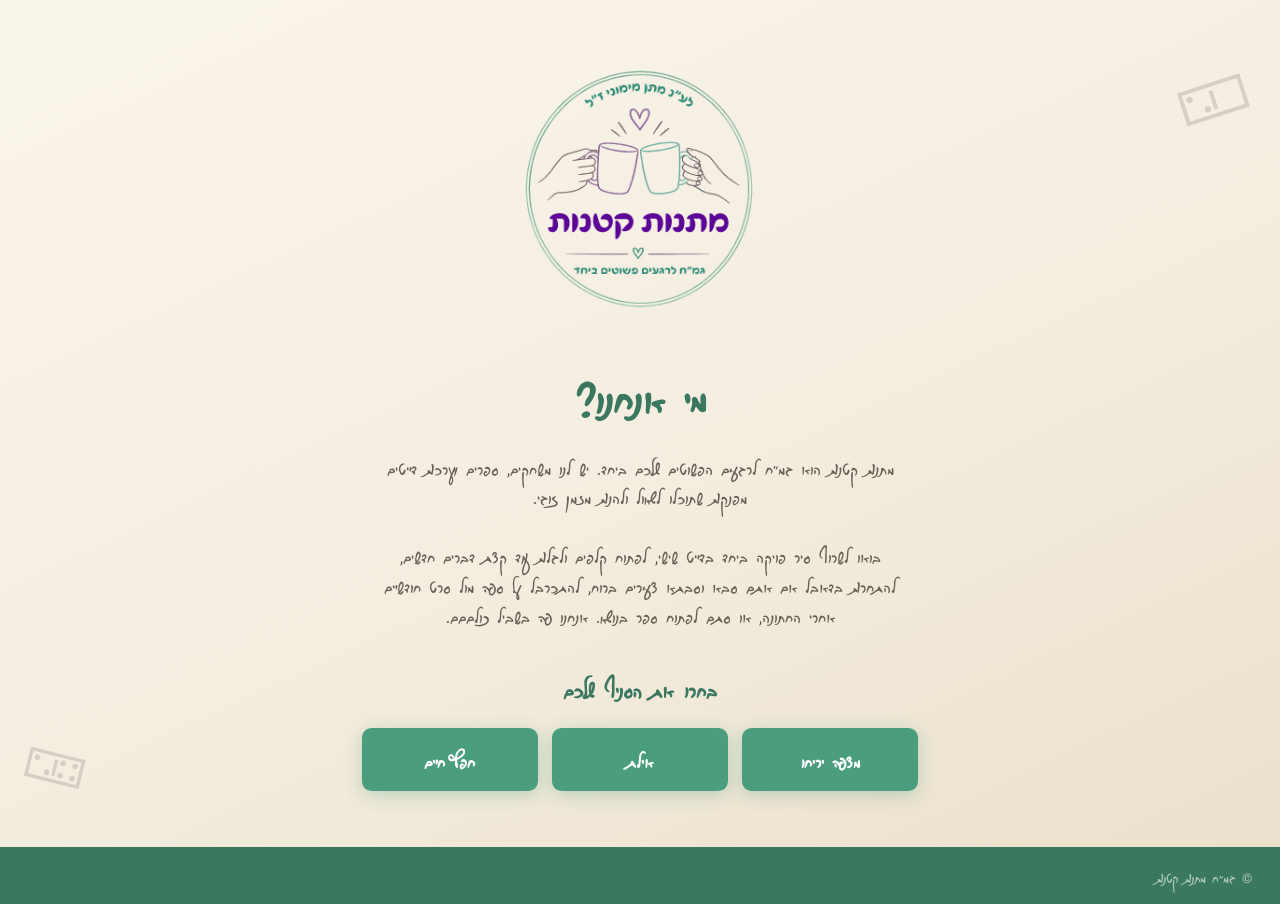
<file: index.html>
<!DOCTYPE html>
<html lang="he" dir="rtl">
<head>
<meta charset="UTF-8"/>
<meta name="theme-color" content="#4A9E7E"/>
<!-- Google tag (gtag.js) -->
<script async src="https://www.googletagmanager.com/gtag/js?id=G-804JS3PX6V"></script>
<script>
  window.dataLayer = window.dataLayer || [];
  function gtag(){dataLayer.push(arguments);}
  gtag('js', new Date());
  gtag('config', 'G-804JS3PX6V');
</script>

<link rel="icon" href="data:image/svg+xml,<svg xmlns='http://www.w3.org/2000/svg' viewBox='0 0 100 100'><text y='.9em' font-size='90'>♥</text></svg>"/>
<meta name="viewport" content="width=device-width,initial-scale=1.0"/>
<title>מתנות קטנות</title>
<link href="https://fonts.googleapis.com/css2?family=Frank+Ruhl+Libre:wght@400;700&family=Heebo:wght@300;400;600&family=Dancing+Script:wght@600&display=swap" rel="stylesheet"/>
<link rel="stylesheet" href="style.css">
</head>
<body>

<!-- LANDING: gemach explanation + branch selection -->
<section class="hero landing">
  <div class="deco" style="top:1.5rem;right:2rem;transform:rotate(-18deg)">&#127039;</div>
  <div class="deco" style="bottom:2rem;left:1.5rem;transform:rotate(14deg);font-size:3rem">&#127043;</div>
  <img class="logo-img" src="logo.gif" alt="מתנות קטנות"/>
  <h1 id="intro-title"></h1>
  <p id="intro-body"></p>
  <h2 class="pick-title">בחרו את הסניף שלכם</h2>
  <div class="branch-picker">
    <a class="btn-hero" href="mitzpe.html">מצפה יריחו</a>
    <a class="btn-hero" href="eilat.html">אילת</a>
    <a class="btn-hero" href="hafetz-haim.html">חפץ חיים</a>
  </div>
</section>

<footer class="footer">
  <span class="footer-text">&#169; גמ"ח מתנות קטנות</span>
</footer>

<script type="module">
  // The explanation text lives in shared.js - the same text the branch pages show.
  import { INTRO_TITLE, INTRO_BODY_HTML } from './shared.js';
  document.getElementById('intro-title').textContent = INTRO_TITLE;
  document.getElementById('intro-body').innerHTML = INTRO_BODY_HTML;
</script>
</body>
</html>
</file>
<file: style.css>
@font-face {
  font-family:'SiteFont';
  src:local('Dancing Script');
  font-weight:normal;font-style:normal;
  unicode-range:U+0020-007F;
}
@font-face {
  font-family:'SiteFont';
  src:url('[data-uri]') format('woff2');
  font-weight:normal;font-style:normal;
}
*,*::before,*::after{box-sizing:border-box;margin:0;padding:0}
:root{
  --teal:#4A9E7E;--teal-dark:#3A7860;--teal-light:#EAF5F0;--teal-mid:#BEE0D4;
  --lav:#7B5EA7;--lav-light:#EFE8F5;
  --cream:#F4EDE0;--cream-warm:#EBE0CB;--paper:#FAF5EB;
  --text:#2A2620;--text-mid:#6A6055;--text-light:#9C9082;
  --border:#D8CEBA;--white:#FEFAF3;
}
html{direction:rtl;scroll-behavior:smooth}
body{background:var(--cream);font-family:'SiteFont','Heebo',sans-serif;color:var(--text);min-height:100vh;font-size:19px}

/* NAV */
.nav{background:var(--paper);border-bottom:1px solid var(--border);display:flex;align-items:center;justify-content:space-between;padding:0 .75rem;height:56px;position:sticky;top:0;z-index:300;box-shadow:0 2px 14px rgba(58,120,96,.07);overflow:hidden}
.nav-brand{font-size:1.15rem;color:var(--teal-dark);font-weight:700;cursor:pointer;display:flex;align-items:center;gap:.3rem;text-decoration:none;white-space:nowrap}
.nav-brand span{color:var(--lav)}
.nav-links{display:flex;gap:.2rem;list-style:none;flex-wrap:nowrap}
.nav-btn{background:none;border:none;cursor:pointer;font-family:'SiteFont','Heebo',sans-serif;font-size:.92rem;color:var(--text-mid);padding:.3rem .5rem;border-radius:.4rem;transition:all .2s;white-space:nowrap}
.nav-btn:hover,.nav-btn.on{color:var(--teal-dark);background:var(--teal-light);font-weight:600}

/* HERO */
.hero{background:linear-gradient(155deg,var(--paper) 0%,var(--cream) 55%,var(--cream-warm) 100%);padding:3rem 1.5rem 2.5rem;text-align:center;position:relative;overflow:hidden}
.deco{position:absolute;opacity:.15;pointer-events:none;font-size:3.5rem}
.logo-img{width:280px;height:280px;object-fit:contain;display:block;margin:0 auto 1.2rem}
.hero h1{font-size:clamp(1.7rem,3.5vw,2.4rem);color:var(--teal-dark);margin-bottom:.9rem}
.hero p{color:var(--text-mid);font-size:1rem;max-width:520px;margin:0 auto 1.8rem;line-height:1.85;font-weight:300}
.hero p strong{color:var(--teal-dark);font-weight:700}
.btn-hero{display:inline-block;background:var(--teal);color:#fff;border:none;padding:.82rem 2.2rem;border-radius:.6rem;font-family:'SiteFont','Heebo',sans-serif;font-size:1rem;font-weight:700;cursor:pointer;transition:all .22s;box-shadow:0 4px 18px rgba(74,158,126,.33)}
.btn-hero:hover{background:var(--teal-dark);transform:translateY(-2px)}
a.btn-hero{text-decoration:none}
.landing{padding-bottom:3.5rem}
.landing .pick-title{font-size:1.25rem;color:var(--teal-dark);margin:2.2rem 0 1.1rem}
.branch-picker{display:flex;flex-wrap:wrap;justify-content:center;gap:.9rem}
.branch-picker .btn-hero{min-width:11rem}

/* HOW IT WORKS */
.how-sec{background:var(--teal-light);border-top:1px solid var(--teal-mid);border-bottom:1px solid var(--teal-mid);padding:2.5rem 1.5rem}
.how-inner{max-width:600px;margin:0 auto;text-align:center}
.how-inner h2{font-size:1.6rem;color:var(--teal-dark);margin-bottom:1.25rem}
.how-inner p{color:var(--text-mid);line-height:1.9;font-size:.97rem;font-weight:300;margin-bottom:2rem;text-align:right}
.how-inner a.inline-link{color:var(--teal-dark);font-weight:700;text-decoration:underline;cursor:pointer}
.wa-link{display:inline-block;background:#25D366;color:#fff;padding:.3rem .9rem;border-radius:2rem;text-decoration:none;font-weight:600;font-size:.88rem;margin-top:.5rem}
.action-btns{display:flex;gap:1rem;justify-content:center;flex-wrap:wrap;margin-top:1.5rem}
.action-btn{padding:1rem 0;border:none;border-radius:.75rem;font-family:'SiteFont','Heebo',sans-serif;font-size:1rem;font-weight:700;cursor:pointer;transition:all .22s;box-shadow:0 4px 16px rgba(0,0,0,.1);width:200px;text-align:center}
.borrow-action{background:var(--teal);color:#fff}
.borrow-action:hover{background:var(--teal-dark);transform:translateY(-2px)}
.return-action{background:var(--white);color:var(--teal-dark);border:2px solid var(--teal-mid)}
.return-action:hover{background:var(--teal-light);transform:translateY(-2px)}

/* CATALOG */
.catalog{max-width:1080px;margin:0 auto;padding:2.5rem 1.5rem}
.cat-head{margin-bottom:1.5rem;text-align:center}
.cat-head h2{font-size:1.5rem;color:var(--teal-dark);margin-bottom:.9rem}
.heart-anim{display:inline-block;animation:heartPulse 2.5s ease-in-out infinite}
@keyframes heartPulse{0%,100%{transform:scale(1)}50%{transform:scale(1.18)}}
.filters{display:flex;gap:.4rem;align-items:center;flex-wrap:wrap;justify-content:center}
.fb-cat{background:none;border:1.5px solid var(--teal-mid);padding:.35rem .95rem;border-radius:2rem;font-family:'SiteFont','Heebo',sans-serif;font-size:.85rem;color:var(--teal-dark);cursor:pointer;transition:all .2s;font-weight:500;white-space:nowrap;min-width:fit-content}
.fb-cat:hover,.fb-cat.on{border-color:var(--teal);background:var(--teal);color:#fff;font-weight:700}
.grid{display:grid;grid-template-columns:repeat(auto-fill,minmax(240px,1fr));gap:1.25rem}
.card{background:var(--white);border:1px solid var(--border);border-radius:1rem;overflow:hidden;transition:all .25s;cursor:pointer;opacity:0;animation:fadeUp .5s ease forwards;display:flex;flex-direction:column}
@keyframes fadeUp{from{opacity:0;transform:translateY(22px)}to{opacity:1;transform:translateY(0)}}
.card:hover{transform:translateY(-3px);box-shadow:0 8px 28px rgba(58,120,96,.12);border-color:var(--teal-mid)}
.card.dim{opacity:.55}
.card-img{width:100%;height:160px;max-height:160px;object-fit:contain;background:#fff;padding:.75rem;flex-shrink:0}
.card-body{padding:1.1rem 1.2rem 1.3rem}
.cbadge{display:inline-block;font-size:.72rem;font-weight:700;padding:.17rem .6rem;border-radius:2rem;background:var(--teal-light);color:var(--teal-dark);margin-bottom:.6rem}
.cname{font-size:1.08rem;color:var(--text);margin-bottom:.3rem;font-weight:700}
.cdesc{font-size:.85rem;color:var(--text-mid);line-height:1.5;margin-bottom:.8rem;font-weight:300}
.sdot{display:inline-flex;align-items:center;gap:.35rem;font-size:.77rem;font-weight:700;margin-bottom:.7rem}
.sdot::before{content:'';width:7px;height:7px;border-radius:50%;background:currentColor;display:inline-block}
.sdot.av{color:#2E8A58}.sdot.tk{color:#A0602A}
.bbtn{width:100%;padding:.6rem;border-radius:.5rem;background:var(--teal);color:#fff;border:none;font-family:'SiteFont','Heebo',sans-serif;font-size:.89rem;font-weight:700;cursor:pointer;transition:background .2s}
.bbtn:hover{background:var(--teal-dark)}
.bbtn:disabled{background:var(--cream-warm);color:var(--text-light);cursor:not-allowed}

/* ITEM MODAL */
.modal-overlay{position:fixed;inset:0;background:rgba(42,38,32,.55);backdrop-filter:blur(4px);z-index:500;display:flex;align-items:center;justify-content:center;padding:1rem}
.modal{background:var(--white);border-radius:1.25rem;width:100%;max-width:580px;max-height:90vh;overflow-y:auto;box-shadow:0 20px 60px rgba(42,38,32,.22);position:relative}
.modal-img{width:100%;height:220px;object-fit:contain;background:#fff;border-radius:1.25rem 1.25rem 0 0;padding:.5rem}
.modal-body{padding:1.75rem}
.modal-body h2{font-size:1.5rem;color:var(--teal-dark);margin-bottom:.35rem}
.mdesc{color:var(--text-mid);font-size:.95rem;line-height:1.75;margin-bottom:1.25rem;font-weight:300}
.kit-section{background:var(--teal-light);border-radius:.75rem;padding:1rem 1.25rem;margin-bottom:.85rem;border-right:4px solid var(--teal)}
.kit-section h4{font-size:1rem;color:var(--teal-dark);margin-bottom:.5rem}
.kit-section p{font-size:.88rem;color:var(--text-mid);line-height:1.6;font-weight:300}
.kit-section.orange{background:#FDF0E8;border-right-color:#D4824A}
.kit-section.orange h4{color:#D4824A}
.modal-close{position:absolute;top:1rem;left:1rem;background:rgba(255,255,255,.85);border:none;border-radius:50%;width:34px;height:34px;font-size:1.1rem;cursor:pointer}
.modal-borrow-btn{width:100%;padding:.88rem;background:var(--teal);color:#fff;border:none;border-radius:.6rem;font-family:'SiteFont','Heebo',sans-serif;font-size:1rem;font-weight:700;cursor:pointer;margin-top:1.25rem;transition:all .2s}
.modal-borrow-btn:disabled{background:var(--cream-warm);color:var(--text-light);cursor:not-allowed}

/* BORROW/RETURN SECTION */
.action-sec{background:var(--teal-light);border-top:1.5px solid var(--teal-mid);padding:3rem 1.5rem}
.binner{max-width:540px;margin:0 auto}
.binner h2{font-size:1.45rem;color:var(--teal-dark);margin-bottom:.35rem}
.sub{color:var(--text-mid);font-size:.88rem;margin-bottom:1.5rem}
.bpreview{display:flex;align-items:center;gap:1rem;background:var(--white);border:1px solid var(--teal-mid);border-radius:.75rem;padding:1rem 1.25rem;margin-bottom:1.75rem}
.bpreview .bi{font-size:2rem}
.bpreview strong{font-size:1.05rem;color:var(--teal-dark);display:block}
.bpreview span{font-size:.83rem;color:var(--text-mid)}
.frow{display:grid;grid-template-columns:1fr 1fr;gap:1rem;margin-bottom:1rem}
.fg{margin-bottom:.95rem}
.fg label{display:block;font-size:.83rem;font-weight:700;color:var(--text);margin-bottom:.35rem}
.fg input,.fg textarea,.fg select{width:100%;padding:.68rem .95rem;border:1.5px solid var(--border);border-radius:.5rem;font-family:'SiteFont','Heebo',sans-serif;font-size:.93rem;color:var(--text);background:var(--white);outline:none;direction:rtl;transition:border-color .2s}
.fg input:focus,.fg textarea:focus{border-color:var(--teal)}
.sbtn{width:100%;padding:.88rem;background:var(--teal);color:#fff;border:none;border-radius:.6rem;font-family:'SiteFont','Heebo',sans-serif;font-size:.98rem;font-weight:700;cursor:pointer;transition:all .2s;box-shadow:0 4px 16px rgba(74,158,126,.28);margin-top:.4rem}
.sbtn:hover{background:var(--teal-dark)}
.clnk{text-align:center;margin-top:.9rem}
.clnk button{background:none;border:none;color:var(--text-light);font-size:.86rem;cursor:pointer;text-decoration:underline;font-family:'SiteFont','Heebo',sans-serif}
.sbox{text-align:center;padding:2rem 0}
.sbox .si{font-size:3.2rem;margin-bottom:1rem}
.sbox h3{font-size:1.55rem;color:var(--teal-dark);margin-bottom:.5rem}
.sbox p{color:var(--text-mid);font-size:.93rem;line-height:1.75}
.pickup-box{background:var(--white);border:1px solid var(--teal-mid);border-radius:.75rem;padding:1rem 1.25rem;margin-top:1rem;font-size:.88rem;color:var(--text-mid);line-height:1.7;text-align:right}
.pickup-box strong{color:var(--teal-dark);display:block;margin-bottom:.3rem}
.borrow-grid{display:grid;grid-template-columns:repeat(auto-fill,minmax(160px,1fr));gap:.85rem;margin-bottom:1.5rem}
.borrow-card{background:var(--white);border:1.5px solid var(--border);border-radius:.85rem;padding:.85rem;cursor:pointer;transition:all .2s;text-align:center}
.borrow-card:hover{border-color:var(--teal);transform:translateY(-2px);box-shadow:0 6px 20px rgba(74,158,126,.15)}
.borrow-card .bc-img{width:100%;height:90px;object-fit:contain;background:#fff;border-radius:.5rem;margin-bottom:.5rem;padding:.25rem}
.borrow-card .bc-name{font-weight:700;font-size:.88rem;color:var(--text);margin-bottom:.2rem}
.borrow-card .bc-cat{font-size:.72rem;color:var(--teal-dark);background:var(--teal-light);padding:.12rem .5rem;border-radius:2rem;display:inline-block}
.r-loan-item{display:flex;align-items:center;justify-content:space-between;padding:.85rem 1.1rem;background:var(--white);border:1px solid var(--border);border-radius:.75rem;margin-bottom:.6rem;gap:.75rem;flex-wrap:wrap}
.r-loan-name{font-weight:600;color:var(--text);flex:1}
.r-loan-date{font-size:.8rem;color:var(--text-light)}
.r-return-btn{padding:.45rem 1.1rem;background:var(--teal);color:#fff;border:none;border-radius:.45rem;font-family:'SiteFont','Heebo',sans-serif;font-size:.85rem;font-weight:700;cursor:pointer}

/* ABOUT */
.about-page{max-width:680px;margin:0 auto;padding:5rem 1.5rem;text-align:center}

/* FOOTER */
.footer{background:var(--teal-dark);padding:.85rem 1.75rem;display:flex;align-items:center;justify-content:space-between;gap:1rem;flex-wrap:wrap}
.footer-text{color:rgba(255,255,255,.6);font-size:.82rem}
.footer-admin-btn{background:none;border:1px solid rgba(255,255,255,.2);color:rgba(255,255,255,.5);font-family:'SiteFont','Heebo',sans-serif;font-size:.74rem;padding:.26rem .78rem;border-radius:2rem;cursor:pointer;transition:all .2s;white-space:nowrap}
.footer-admin-btn:hover{border-color:rgba(255,255,255,.6);color:rgba(255,255,255,.9)}

/* ADMIN */
.admin-wrap{max-width:900px;margin:0 auto;padding:2rem 1rem}
.admin-login-box{max-width:340px;margin:4rem auto;text-align:center}
.atabs{display:flex;gap:.4rem;margin-bottom:1.75rem;background:var(--white);padding:.38rem;border-radius:.7rem;border:1px solid var(--border);width:fit-content;max-width:100%;overflow-x:auto}
.atab{padding:.5rem 1.2rem;border-radius:.5rem;border:none;font-family:'SiteFont','Heebo',sans-serif;font-size:.88rem;cursor:pointer;transition:all .2s;background:none;color:var(--text-mid);white-space:nowrap}
.atab.on{background:var(--teal);color:#fff;font-weight:700}
.asec{background:var(--white);border:1px solid var(--border);border-radius:1rem;padding:1.4rem;margin-bottom:1.2rem}
.asec h3{font-size:1.1rem;color:var(--teal-dark);margin-bottom:1rem;font-weight:700}
.lrow{display:grid;grid-template-columns:50px 1fr auto;align-items:center;gap:.5rem .7rem;padding:.7rem .9rem;background:var(--cream);border:1px solid var(--border);border-radius:.5rem;margin-bottom:.4rem;font-size:.84rem}
.lrow .lid{font-weight:700;color:var(--teal);font-size:.8rem}
.lrow .lname{font-weight:600}
.lrow .linfo{color:var(--text-mid);font-size:.78rem;grid-column:2}
.sbadge{font-size:.7rem;font-weight:700;padding:.16rem .55rem;border-radius:2rem;white-space:nowrap}
.sbadge.act{background:rgba(74,158,126,.14);color:#2A7A50}
.sbadge.ret{background:rgba(155,142,196,.14);color:#6252A2}
.lhead{display:grid;grid-template-columns:50px 1fr 100px 80px;align-items:center;gap:.5rem .7rem;padding:.35rem .9rem;font-size:.76rem;color:var(--text-mid);font-weight:700}
.lhead span{cursor:pointer;user-select:none;display:inline-flex;align-items:center;gap:.2rem}
.lhead span:hover{color:var(--teal-dark)}
.lhead span.sort-on{color:var(--teal-dark)}
.sort-arrow{font-size:.7rem}
.stat-cards{display:grid;grid-template-columns:repeat(auto-fit,minmax(130px,1fr));gap:.7rem;margin-bottom:1.2rem}
.stat-card{background:var(--white);border:1px solid var(--border);border-radius:.8rem;padding:.9rem 1rem;text-align:center}
.stat-card .sv{font-size:1.6rem;font-weight:700;color:var(--teal-dark)}
.stat-card .sl{font-size:.76rem;color:var(--text-mid);margin-top:.2rem}
.bar-row{display:flex;align-items:center;gap:.6rem;margin-bottom:.55rem;font-size:.82rem}
.bar-label{width:110px;flex-shrink:0;color:var(--text-mid);overflow:hidden;text-overflow:ellipsis;white-space:nowrap}
.bar-track{flex:1;background:var(--teal-light);border-radius:.4rem;height:1.15rem;overflow:hidden}
.bar-fill{height:100%;background:var(--teal);border-radius:.4rem;transition:width .4s ease}
.bar-fill.lav{background:var(--lav)}
.bar-val{width:34px;text-align:left;font-weight:700;color:var(--teal-dark);flex-shrink:0}
.trend-chart{display:flex;align-items:flex-end;gap:.5rem;height:120px;padding:0 .3rem}
.trend-bar{flex:1;display:flex;flex-direction:column;align-items:center;gap:.3rem;justify-content:flex-end;height:100%}
.trend-bar-fill{width:100%;background:var(--teal);border-radius:.3rem .3rem 0 0;min-height:2px}
.trend-bar-label{font-size:.68rem;color:var(--text-mid);white-space:nowrap}
.trend-bar-val{font-size:.72rem;font-weight:700;color:var(--teal-dark)}
.retbtn{padding:.28rem .7rem;border-radius:.4rem;font-size:.76rem;font-weight:700;border:1.5px solid var(--teal);color:var(--teal);background:none;cursor:pointer;white-space:nowrap}
.retbtn:hover{background:var(--teal);color:#fff}
.irow{display:flex;align-items:center;gap:.4rem;padding:.6rem .9rem;background:var(--cream);border:1px solid var(--border);border-radius:.5rem;font-size:.84rem;flex-wrap:wrap}
.irow .ithumb{width:36px;height:36px;border-radius:.4rem;object-fit:cover;background:var(--teal-light);flex-shrink:0}
.irow .in{font-weight:600;overflow:hidden;text-overflow:ellipsis;white-space:nowrap;flex:1;min-width:0}
.iadmin{display:flex;flex-direction:column;gap:.4rem}
.editbtn{padding:.26rem .7rem;border-radius:.4rem;font-size:.76rem;font-weight:700;border:1.5px solid var(--teal);color:var(--teal);background:none;cursor:pointer}
.editbtn:hover{background:var(--teal);color:#fff}
.delbtn{padding:.26rem .7rem;border-radius:.4rem;font-size:.76rem;font-weight:700;border:1.5px solid #C87055;color:#C87055;background:none;cursor:pointer}
.delbtn:hover{background:#C87055;color:#fff}
.eoverlay{position:fixed;inset:0;background:rgba(42,38,32,.6);backdrop-filter:blur(3px);z-index:600;display:flex;align-items:center;justify-content:center;padding:1rem}
.emodal{background:var(--white);border-radius:1.25rem;width:100%;max-width:560px;max-height:92vh;overflow-y:auto;padding:2rem;position:relative;box-shadow:0 20px 60px rgba(42,38,32,.25)}
.emodal h3{font-size:1.3rem;color:var(--teal-dark);margin-bottom:1.4rem;font-weight:700}
.eclose{position:absolute;top:1rem;left:1rem;background:var(--cream);border:1px solid var(--border);border-radius:50%;width:32px;height:32px;font-size:1rem;cursor:pointer}
.img-prev{width:100%;height:155px;border-radius:.75rem;overflow:hidden;background:var(--teal-light);border:1.5px dashed var(--teal-mid);display:flex;align-items:center;justify-content:center;margin-bottom:.6rem;color:var(--text-light);font-size:.9rem}
.img-prev img{width:100%;height:100%;object-fit:cover}
.img-btns{display:flex;gap:.5rem;margin-bottom:1rem;flex-wrap:wrap}
.img-btn{padding:.4rem .9rem;border-radius:.45rem;font-family:'SiteFont','Heebo',sans-serif;font-size:.83rem;font-weight:600;cursor:pointer;border:1.5px solid var(--teal-mid);color:var(--teal-dark);background:var(--teal-light)}
.img-btn.del{border-color:#C87055;color:#C87055;background:none}
.save-btn{width:100%;padding:.85rem;background:var(--teal);color:#fff;border:none;border-radius:.6rem;font-family:'SiteFont','Heebo',sans-serif;font-size:.97rem;font-weight:700;cursor:pointer;margin-top:1rem}
.auchk{display:flex;gap:.9rem;flex-wrap:wrap;margin-top:.25rem}
.auchk label{display:flex;align-items:center;gap:.35rem;font-size:.88rem;cursor:pointer}
.auchk input[type=checkbox]{accent-color:var(--teal);width:15px;height:15px}
.notif-item{display:flex;align-items:center;gap:.75rem;padding:.85rem 1rem;background:var(--teal-light);border:1px solid var(--teal-mid);border-radius:.75rem;margin-bottom:.5rem}
.notif-body{flex:1;font-size:.88rem;color:var(--text)}
.notif-date{font-size:.78rem;color:var(--text-light);margin-top:.2rem}
.notif-item.urgent{background:#FFF1E6;border:2px solid #E8883A}
.notif-tag{display:inline-block;background:#E8883A;color:#fff;border-radius:.35rem;padding:.05rem .5rem;font-size:.72rem;font-weight:700;margin-inline-start:.4rem}
.notif-seen{background:var(--teal);color:#fff;border:none;border-radius:50%;width:28px;height:28px;cursor:pointer;font-size:.9rem;flex-shrink:0}
.notif-badge{background:#E85555;color:#fff;border-radius:50%;width:18px;height:18px;font-size:.7rem;display:inline-flex;align-items:center;justify-content:center;font-weight:700;vertical-align:top;margin-right:2px}
.empty{text-align:center;padding:2.5rem;color:var(--text-light)}
.empty .ei{font-size:2.2rem;margin-bottom:.75rem}
.addflash{color:#2A7A50;font-weight:700;font-size:.88rem;padding:.4rem 0}
.page-btn{background:none;border:1.5px solid var(--teal-mid);color:var(--teal-dark);width:36px;height:36px;border-radius:50%;cursor:pointer;font-family:'SiteFont','Heebo',sans-serif;font-size:.9rem;font-weight:600;transition:all .2s}
.page-btn:hover,.page-btn.on{background:var(--teal);color:#fff;border-color:var(--teal)}
.hidden{display:none!important}
@media(max-width:600px){
  .irow{grid-template-columns:36px 1fr;grid-template-rows:auto auto;}
  .irow .editbtn,.irow .loanbtn,.irow .delbtn{font-size:.7rem;padding:.2rem .5rem;}

  .frow,.addrow{grid-template-columns:1fr}
  .nav{padding:0 .75rem}
  .admin-wrap{padding:1.5rem .75rem}
  .action-btn{width:160px;font-size:.9rem}
  .lrow{grid-template-columns:45px 1fr auto}
  .irow{grid-template-columns:36px 1fr auto auto}
}

.copy-list{max-height:26rem;overflow:auto;border:1px solid var(--border);border-radius:.6rem;background:var(--white)}
.copy-list:empty{display:none}
.copy-row{display:flex;align-items:center;gap:.7rem;padding:.45rem .7rem;border-bottom:1px solid var(--border);cursor:pointer}
.copy-row:last-child{border-bottom:none}
.copy-row.dup{opacity:.55;cursor:default}
.copy-row .ccat{color:var(--text-light);font-size:.8rem;margin-inline-start:auto}
.copy-row .ithumb{width:36px;height:36px;border-radius:.4rem;object-fit:cover;background:var(--teal-light);flex-shrink:0}

/* multi-item borrowing */
.bbtn-add.on{background:var(--teal-light);color:var(--teal-dark);border:1.5px solid var(--teal-dark)}
.bbtn-add.on:hover{background:var(--teal-mid)}
.cat-search{max-width:24rem;margin:0 auto 1rem}
.cat-search input{width:100%;padding:.5rem 1rem;line-height:1.4;border:1.5px solid var(--border);border-radius:2rem;font-family:'SiteFont','Heebo',sans-serif;font-size:16px;color:var(--text);background:var(--white);outline:none;direction:rtl;-webkit-appearance:none;appearance:none}
.cat-search input:focus{border-color:var(--teal)}
.basket-bar{position:fixed;left:0;right:0;bottom:0;z-index:250;background:var(--teal-dark);color:#fff;text-align:center;font-weight:700;font-size:.88rem;line-height:1.2;padding:.6rem 1rem calc(.6rem + env(safe-area-inset-bottom));cursor:pointer;box-shadow:0 -2px 10px rgba(0,0,0,.18);user-select:none;-webkit-tap-highlight-color:transparent}
.basket-bar.hidden{display:none}
body.has-basket{padding-bottom:calc(2.6rem + env(safe-area-inset-bottom))}
.basket-row{display:flex;align-items:center;justify-content:space-between;gap:.75rem;padding:.7rem 1rem;background:var(--white);border:1px solid var(--border);border-radius:.6rem;margin-bottom:.5rem}
.basket-row .bn{font-weight:600;flex:1}
.basket-row button{background:none;border:1px solid var(--border);border-radius:.4rem;padding:.3rem .8rem;color:var(--text-mid);cursor:pointer;font-family:'SiteFont','Heebo',sans-serif;font-size:.8rem}
.grp-badge{display:inline-block;margin-inline-start:.4rem;padding:.05rem .5rem;border-radius:.35rem;font-size:.7rem;font-weight:700;background:rgba(155,142,196,.16);color:#6252A2}
</file>
